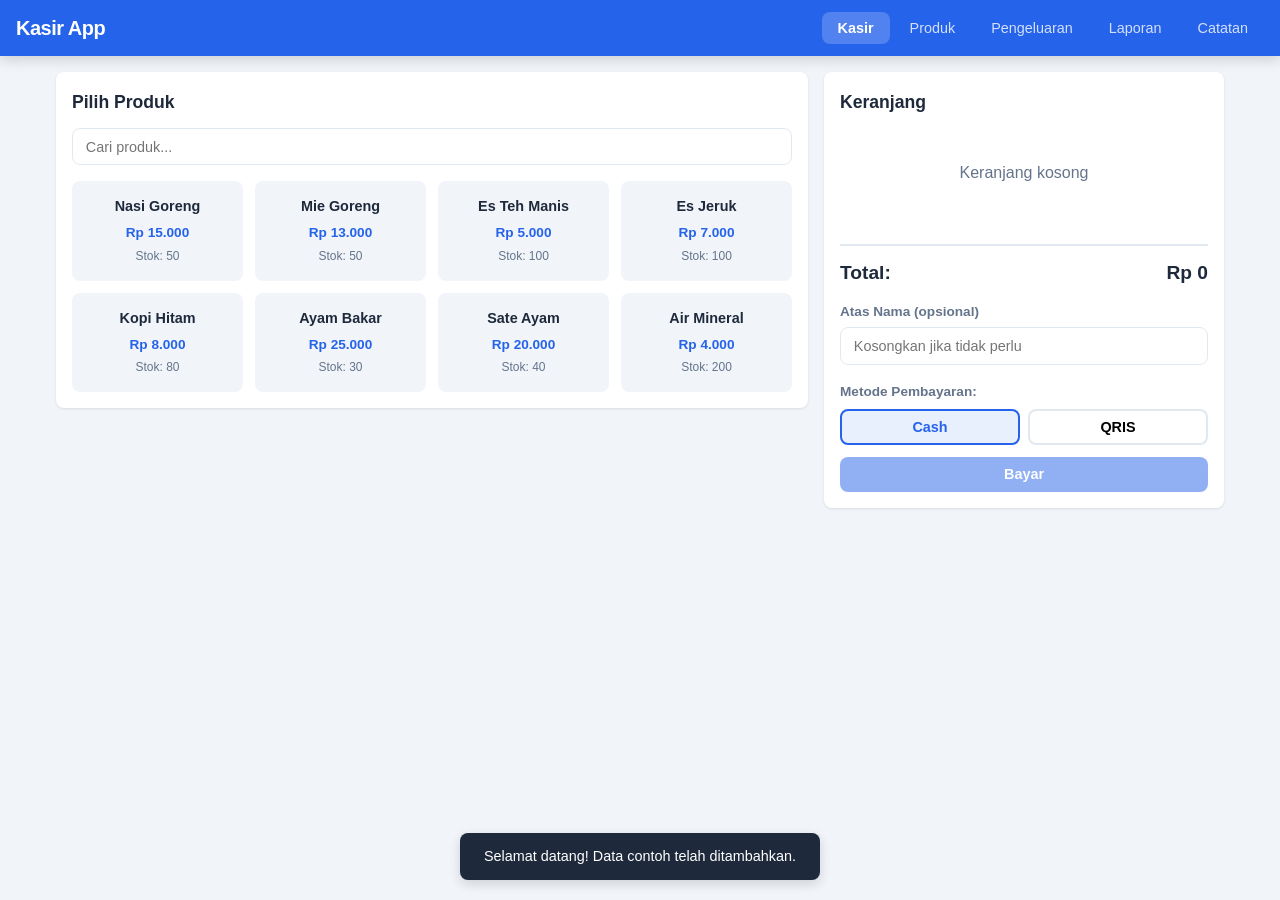
<file: projects/kasir-app/index.html>
<!DOCTYPE html>
<html lang="id">
<head>
    <meta charset="UTF-8">
    <meta name="viewport" content="width=device-width, initial-scale=1.0">
    <title>Kasir App</title>
    <link rel="stylesheet" href="style.css">
    <link rel="manifest" href="manifest.json">
    <meta name="theme-color" content="#2563eb">
    <meta name="apple-mobile-web-app-capable" content="yes">
    <meta name="apple-mobile-web-app-status-bar-style" content="black-translucent">
</head>
<body>
    <!-- Navigation -->
    <nav class="navbar">
        <div class="nav-brand">Kasir App</div>
        <div class="nav-links">
            <button class="nav-btn active" data-page="kasir">Kasir</button>
            <button class="nav-btn" data-page="produk">Produk</button>
            <button class="nav-btn" data-page="pengeluaran">Pengeluaran</button>
            <button class="nav-btn" data-page="laporan">Laporan</button>
            <button class="nav-btn" data-page="catatan">Catatan</button>
        </div>
        <button class="hamburger" id="hamburger">&#9776;</button>
    </nav>

    <!-- Mobile Menu -->
    <div class="mobile-menu" id="mobileMenu">
        <button class="nav-btn active" data-page="kasir">Kasir</button>
        <button class="nav-btn" data-page="produk">Produk</button>
        <button class="nav-btn" data-page="pengeluaran">Pengeluaran</button>
        <button class="nav-btn" data-page="laporan">Laporan</button>
        <button class="nav-btn" data-page="catatan">Catatan</button>
    </div>

    <!-- Page: Kasir -->
    <div class="page active" id="page-kasir">
        <div class="kasir-container">
            <div class="kasir-products">
                <h2>Pilih Produk</h2>
                <input type="text" id="searchProduct" placeholder="Cari produk..." class="search-input">
                <div class="product-grid" id="productGrid"></div>
            </div>
            <div class="kasir-cart">
                <h2>Keranjang</h2>
                <div class="cart-items" id="cartItems">
                    <p class="empty-cart">Keranjang kosong</p>
                </div>
                <div class="cart-summary">
                    <div class="cart-total">
                        <span>Total:</span>
                        <span id="cartTotal">Rp 0</span>
                    </div>
                    <div class="form-group">
                        <label>Atas Nama (opsional)</label>
                        <input type="text" id="atasNama" class="input-field" placeholder="Kosongkan jika tidak perlu">
                    </div>
                    <div class="payment-method">
                        <label>Metode Pembayaran:</label>
                        <div class="payment-buttons">
                            <button class="payment-btn active" data-method="cash">Cash</button>
                            <button class="payment-btn" data-method="qris">QRIS</button>
                        </div>
                    </div>
                    <button class="btn btn-primary btn-block" id="btnBayar" disabled>Bayar</button>
                </div>
            </div>
        </div>
    </div>

    <!-- Page: Produk -->
    <div class="page" id="page-produk">
        <div class="page-header">
            <h2>Manajemen Produk</h2>
            <button class="btn btn-primary" id="btnTambahProduk">+ Tambah Produk</button>
        </div>
        <div class="table-container">
            <table class="data-table">
                <thead>
                    <tr>
                        <th>Nama Produk</th>
                        <th>Harga</th>
                        <th>Stok</th>
                        <th>Kategori</th>
                        <th>Aksi</th>
                    </tr>
                </thead>
                <tbody id="produkTableBody"></tbody>
            </table>
        </div>
    </div>

    <!-- Page: Pengeluaran -->
    <div class="page" id="page-pengeluaran">
        <div class="page-header">
            <h2>Pencatatan Pengeluaran</h2>
            <button class="btn btn-primary" id="btnTambahPengeluaran">+ Tambah Pengeluaran</button>
        </div>
        <div class="filter-bar">
            <input type="date" id="filterTanggalPengeluaran" class="input-field">
            <button class="btn btn-secondary" id="btnFilterPengeluaran">Filter</button>
            <button class="btn btn-secondary" id="btnResetFilterPengeluaran">Reset</button>
        </div>
        <div class="table-container">
            <table class="data-table">
                <thead>
                    <tr>
                        <th>Tanggal</th>
                        <th>Keterangan</th>
                        <th>Jumlah</th>
                        <th>Aksi</th>
                    </tr>
                </thead>
                <tbody id="pengeluaranTableBody"></tbody>
            </table>
        </div>
    </div>

    <!-- Page: Laporan -->
    <div class="page" id="page-laporan">
        <div class="page-header">
            <h2>Laporan Harian</h2>
        </div>
        <div class="laporan-controls">
            <input type="date" id="tanggalLaporan" class="input-field">
            <button class="btn btn-primary" id="btnGenerateLaporan">Tampilkan Laporan</button>
        </div>
        <div class="laporan-content" id="laporanContent" style="display:none;">
            <div class="laporan-cards">
                <div class="laporan-card card-income">
                    <h3>Total Pendapatan</h3>
                    <p id="laporanPendapatan">Rp 0</p>
                </div>
                <div class="laporan-card card-expense">
                    <h3>Total Pengeluaran</h3>
                    <p id="laporanPengeluaran">Rp 0</p>
                </div>
                <div class="laporan-card card-profit">
                    <h3>Laba Bersih</h3>
                    <p id="laporanLaba">Rp 0</p>
                </div>
                <div class="laporan-card card-qris">
                    <h3>QRIS/Transfer Hari Ini</h3>
                    <p id="laporanQris">Rp 0</p>
                </div>
                <div class="laporan-card card-cash">
                    <h3>Cash Hari Ini</h3>
                    <p id="laporanCashHariIni">Rp 0</p>
                </div>
                <div class="laporan-card card-cash-total">
                    <h3>Total Cash Akumulasi</h3>
                    <p id="laporanCashAkumulasi">Rp 0</p>
                </div>
                <div class="laporan-card card-trx">
                    <h3>Total Transaksi</h3>
                    <p id="laporanTotalTrx">0</p>
                </div>
            </div>
            <div class="laporan-detail">
                <h3>Detail Penjualan Produk</h3>
                <div id="laporanDetailProduk"></div>
            </div>
            <div class="laporan-detail">
                <h3>Detail Pengeluaran</h3>
                <div id="laporanDetailPengeluaran"></div>
            </div>
            <div class="laporan-detail">
                <h3>Riwayat Transaksi</h3>
                <div id="laporanRiwayatTransaksi"></div>
            </div>
            <div class="copy-section">
                <h3>Salin Laporan untuk WhatsApp</h3>
                <textarea id="laporanTeks" rows="20" readonly></textarea>
                <button class="btn btn-success btn-block" id="btnCopyLaporan">Salin Laporan ke Clipboard</button>
                <p class="copy-status" id="copyStatus"></p>
            </div>
        </div>
    </div>

    <!-- Page: Catatan -->
    <div class="page" id="page-catatan">
        <div class="page-header">
            <h2>Catatan</h2>
            <button class="btn btn-primary" id="btnTambahCatatan">+ Tambah Catatan</button>
        </div>
        <div class="catatan-filter-bar">
            <button class="catatan-filter-btn active" data-filter="semua">Semua</button>
            <button class="catatan-filter-btn" data-filter="belum">Belum Selesai</button>
            <button class="catatan-filter-btn" data-filter="selesai">Selesai</button>
        </div>
        <div class="catatan-list" id="catatanList">
            <p class="empty-state">Belum ada catatan</p>
        </div>
    </div>

    <!-- Modal: Produk -->
    <div class="modal" id="modalProduk">
        <div class="modal-content">
            <div class="modal-header">
                <h3 id="modalProdukTitle">Tambah Produk</h3>
                <button class="modal-close" id="closeModalProduk">&times;</button>
            </div>
            <form id="formProduk">
                <input type="hidden" id="produkId">
                <div class="form-group">
                    <label>Nama Produk</label>
                    <input type="text" id="produkNama" class="input-field" required>
                </div>
                <div class="form-group">
                    <label>Harga (Rp)</label>
                    <input type="number" id="produkHarga" class="input-field" required min="0">
                </div>
                <div class="form-group">
                    <label>Stok</label>
                    <input type="number" id="produkStok" class="input-field" required min="0">
                </div>
                <div class="form-group">
                    <label>Kategori</label>
                    <input type="text" id="produkKategori" class="input-field" placeholder="Contoh: Makanan, Minuman">
                </div>
                <button type="submit" class="btn btn-primary btn-block">Simpan</button>
            </form>
        </div>
    </div>

    <!-- Modal: Pengeluaran -->
    <div class="modal" id="modalPengeluaran">
        <div class="modal-content">
            <div class="modal-header">
                <h3 id="modalPengeluaranTitle">Tambah Pengeluaran</h3>
                <button class="modal-close" id="closeModalPengeluaran">&times;</button>
            </div>
            <form id="formPengeluaran">
                <input type="hidden" id="pengeluaranId">
                <div class="form-group">
                    <label>Tanggal</label>
                    <input type="date" id="pengeluaranTanggal" class="input-field" required>
                </div>
                <div class="form-group">
                    <label>Keterangan</label>
                    <input type="text" id="pengeluaranKeterangan" class="input-field" required>
                </div>
                <div class="form-group">
                    <label>Jumlah (Rp)</label>
                    <input type="number" id="pengeluaranJumlah" class="input-field" required min="0">
                </div>
                <button type="submit" class="btn btn-primary btn-block">Simpan</button>
            </form>
        </div>
    </div>

    <!-- Modal: Konfirmasi Bayar -->
    <div class="modal" id="modalBayar">
        <div class="modal-content">
            <div class="modal-header">
                <h3>Konfirmasi Pembayaran</h3>
                <button class="modal-close" id="closeModalBayar">&times;</button>
            </div>
            <div class="bayar-summary" id="bayarSummary"></div>
            <button class="btn btn-success btn-block" id="btnKonfirmasiBayar">Konfirmasi & Simpan</button>
        </div>
    </div>

    <!-- Modal: Catatan -->
    <div class="modal" id="modalCatatan">
        <div class="modal-content">
            <div class="modal-header">
                <h3 id="modalCatatanTitle">Tambah Catatan</h3>
                <button class="modal-close" id="closeModalCatatan">&times;</button>
            </div>
            <form id="formCatatan">
                <input type="hidden" id="catatanId">
                <div class="form-group">
                    <label>Judul</label>
                    <input type="text" id="catatanJudul" class="input-field" required placeholder="Contoh: Hutang Budi">
                </div>
                <div class="form-group">
                    <label>Keterangan</label>
                    <textarea id="catatanIsi" class="input-field" rows="4" placeholder="Detail catatan..."></textarea>
                </div>
                <div class="form-group">
                    <label>Jumlah (Rp) - opsional</label>
                    <input type="number" id="catatanJumlah" class="input-field" min="0" placeholder="Kosongkan jika tidak ada nominal">
                </div>
                <button type="submit" class="btn btn-primary btn-block">Simpan</button>
            </form>
        </div>
    </div>

    <!-- Toast Notification -->
    <div class="toast" id="toast"></div>

    <script src="app.js"></script>
</body>
</html>
</file>
<file: projects/kasir-app/style.css>
/* ============ RESET & BASE ============ */
* {
    margin: 0;
    padding: 0;
    box-sizing: border-box;
}

:root {
    --primary: #2563eb;
    --primary-dark: #1d4ed8;
    --success: #16a34a;
    --danger: #dc2626;
    --warning: #f59e0b;
    --bg: #f1f5f9;
    --card: #ffffff;
    --text: #1e293b;
    --text-light: #64748b;
    --border: #e2e8f0;
    --shadow: 0 1px 3px rgba(0,0,0,0.1);
    --shadow-lg: 0 4px 12px rgba(0,0,0,0.15);
    --radius: 8px;
}

body {
    font-family: -apple-system, BlinkMacSystemFont, 'Segoe UI', Roboto, sans-serif;
    background: var(--bg);
    color: var(--text);
    line-height: 1.6;
    min-height: 100vh;
}

/* ============ NAVBAR ============ */
.navbar {
    background: var(--primary);
    color: white;
    padding: 0 1rem;
    display: flex;
    align-items: center;
    justify-content: space-between;
    height: 56px;
    position: sticky;
    top: 0;
    z-index: 100;
    box-shadow: var(--shadow-lg);
}

.nav-brand {
    font-size: 1.25rem;
    font-weight: 700;
    letter-spacing: -0.5px;
}

.nav-links {
    display: flex;
    gap: 0.25rem;
}

.nav-btn {
    background: transparent;
    color: rgba(255,255,255,0.8);
    border: none;
    padding: 0.5rem 1rem;
    cursor: pointer;
    font-size: 0.9rem;
    border-radius: var(--radius);
    transition: all 0.2s;
    font-weight: 500;
}

.nav-btn:hover {
    background: rgba(255,255,255,0.15);
    color: white;
}

.nav-btn.active {
    background: rgba(255,255,255,0.2);
    color: white;
    font-weight: 600;
}

.hamburger {
    display: none;
    background: transparent;
    border: none;
    color: white;
    font-size: 1.5rem;
    cursor: pointer;
    padding: 0.25rem 0.5rem;
}

.mobile-menu {
    display: none;
    flex-direction: column;
    background: var(--primary-dark);
    position: sticky;
    top: 56px;
    z-index: 99;
}

.mobile-menu .nav-btn {
    padding: 0.75rem 1rem;
    text-align: left;
    border-radius: 0;
    border-bottom: 1px solid rgba(255,255,255,0.1);
}

.mobile-menu.open {
    display: flex;
}

/* ============ PAGES ============ */
.page {
    display: none;
    padding: 1rem;
    max-width: 1200px;
    margin: 0 auto;
}

.page.active {
    display: block;
}

.page-header {
    display: flex;
    justify-content: space-between;
    align-items: center;
    margin-bottom: 1rem;
    flex-wrap: wrap;
    gap: 0.5rem;
}

.page-header h2 {
    font-size: 1.4rem;
}

/* ============ BUTTONS ============ */
.btn {
    padding: 0.6rem 1.2rem;
    border: none;
    border-radius: var(--radius);
    cursor: pointer;
    font-size: 0.9rem;
    font-weight: 600;
    transition: all 0.2s;
    display: inline-flex;
    align-items: center;
    gap: 0.4rem;
}

.btn-primary {
    background: var(--primary);
    color: white;
}

.btn-primary:hover {
    background: var(--primary-dark);
}

.btn-success {
    background: var(--success);
    color: white;
}

.btn-success:hover {
    background: #15803d;
}

.btn-danger {
    background: var(--danger);
    color: white;
}

.btn-danger:hover {
    background: #b91c1c;
}

.btn-secondary {
    background: #e2e8f0;
    color: var(--text);
}

.btn-secondary:hover {
    background: #cbd5e1;
}

.btn-warning {
    background: var(--warning);
    color: white;
}

.btn-warning:hover {
    background: #d97706;
}

.btn-sm {
    padding: 0.35rem 0.7rem;
    font-size: 0.8rem;
}

.btn-block {
    width: 100%;
    justify-content: center;
}

.btn:disabled {
    opacity: 0.5;
    cursor: not-allowed;
}

/* ============ INPUTS ============ */
.input-field {
    width: 100%;
    padding: 0.6rem 0.8rem;
    border: 1px solid var(--border);
    border-radius: var(--radius);
    font-size: 0.9rem;
    transition: border-color 0.2s;
    background: white;
    font-family: inherit;
}

.input-field:focus {
    outline: none;
    border-color: var(--primary);
    box-shadow: 0 0 0 3px rgba(37, 99, 235, 0.15);
}

.search-input {
    width: 100%;
    padding: 0.6rem 0.8rem;
    border: 1px solid var(--border);
    border-radius: var(--radius);
    font-size: 0.9rem;
    margin-bottom: 1rem;
    background: white;
}

.search-input:focus {
    outline: none;
    border-color: var(--primary);
}

.form-group {
    margin-bottom: 1rem;
}

.form-group label {
    display: block;
    margin-bottom: 0.3rem;
    font-weight: 600;
    font-size: 0.85rem;
    color: var(--text-light);
}

.filter-bar {
    display: flex;
    gap: 0.5rem;
    margin-bottom: 1rem;
    flex-wrap: wrap;
}

.filter-bar .input-field {
    width: auto;
    max-width: 200px;
}

/* ============ KASIR PAGE ============ */
.kasir-container {
    display: grid;
    grid-template-columns: 1fr 400px;
    gap: 1rem;
    align-items: start;
}

.kasir-products, .kasir-cart {
    background: var(--card);
    border-radius: var(--radius);
    padding: 1rem;
    box-shadow: var(--shadow);
}

.kasir-products h2, .kasir-cart h2 {
    font-size: 1.1rem;
    margin-bottom: 0.75rem;
}

.product-grid {
    display: grid;
    grid-template-columns: repeat(auto-fill, minmax(140px, 1fr));
    gap: 0.75rem;
    max-height: calc(100vh - 220px);
    overflow-y: auto;
}

.product-card {
    background: var(--bg);
    border: 2px solid transparent;
    border-radius: var(--radius);
    padding: 0.75rem;
    cursor: pointer;
    transition: all 0.2s;
    text-align: center;
}

.product-card:hover {
    border-color: var(--primary);
    transform: translateY(-2px);
    box-shadow: var(--shadow);
}

.product-card .product-name {
    font-weight: 600;
    font-size: 0.9rem;
    margin-bottom: 0.25rem;
}

.product-card .product-price {
    color: var(--primary);
    font-weight: 700;
    font-size: 0.85rem;
}

.product-card .product-stock {
    font-size: 0.75rem;
    color: var(--text-light);
    margin-top: 0.2rem;
}

.product-card.out-of-stock {
    opacity: 0.5;
    cursor: not-allowed;
}

/* Cart */
.cart-items {
    max-height: 300px;
    overflow-y: auto;
    margin-bottom: 1rem;
    min-height: 100px;
}

.empty-cart {
    text-align: center;
    color: var(--text-light);
    padding: 2rem 0;
}

.cart-item {
    display: flex;
    align-items: center;
    justify-content: space-between;
    padding: 0.5rem 0;
    border-bottom: 1px solid var(--border);
    gap: 0.5rem;
}

.cart-item-info {
    flex: 1;
    min-width: 0;
}

.cart-item-name {
    font-weight: 600;
    font-size: 0.85rem;
    white-space: nowrap;
    overflow: hidden;
    text-overflow: ellipsis;
}

.cart-item-price {
    font-size: 0.8rem;
    color: var(--text-light);
}

.cart-item-qty {
    display: flex;
    align-items: center;
    gap: 0.3rem;
}

.cart-item-qty button {
    width: 28px;
    height: 28px;
    border: 1px solid var(--border);
    border-radius: 4px;
    background: white;
    cursor: pointer;
    font-size: 1rem;
    display: flex;
    align-items: center;
    justify-content: center;
    font-weight: 700;
}

.cart-item-qty button:hover {
    background: var(--bg);
}

.cart-item-qty span {
    min-width: 24px;
    text-align: center;
    font-weight: 600;
}

.cart-item-subtotal {
    font-weight: 700;
    font-size: 0.85rem;
    min-width: 80px;
    text-align: right;
}

.cart-item-remove {
    background: none;
    border: none;
    color: var(--danger);
    cursor: pointer;
    font-size: 1.2rem;
    padding: 0.2rem;
}

/* Cart Summary */
.cart-summary {
    border-top: 2px solid var(--border);
    padding-top: 0.75rem;
}

.cart-total {
    display: flex;
    justify-content: space-between;
    font-size: 1.2rem;
    font-weight: 700;
    margin-bottom: 0.75rem;
}

.payment-method {
    margin-bottom: 0.75rem;
}

.payment-method label {
    font-size: 0.85rem;
    font-weight: 600;
    display: block;
    margin-bottom: 0.4rem;
    color: var(--text-light);
}

.payment-buttons {
    display: flex;
    gap: 0.5rem;
}

.payment-btn {
    flex: 1;
    padding: 0.5rem;
    border: 2px solid var(--border);
    border-radius: var(--radius);
    background: white;
    cursor: pointer;
    font-weight: 600;
    font-size: 0.9rem;
    transition: all 0.2s;
}

.payment-btn.active {
    border-color: var(--primary);
    background: rgba(37, 99, 235, 0.1);
    color: var(--primary);
}

/* ============ TABLE ============ */
.table-container {
    background: var(--card);
    border-radius: var(--radius);
    box-shadow: var(--shadow);
    overflow-x: auto;
}

.data-table {
    width: 100%;
    border-collapse: collapse;
}

.data-table th {
    background: var(--bg);
    padding: 0.75rem 1rem;
    text-align: left;
    font-size: 0.8rem;
    text-transform: uppercase;
    color: var(--text-light);
    font-weight: 700;
    white-space: nowrap;
}

.data-table td {
    padding: 0.75rem 1rem;
    border-bottom: 1px solid var(--border);
    font-size: 0.9rem;
}

.data-table tr:last-child td {
    border-bottom: none;
}

.data-table .actions {
    display: flex;
    gap: 0.4rem;
}

/* ============ MODAL ============ */
.modal {
    display: none;
    position: fixed;
    top: 0;
    left: 0;
    width: 100%;
    height: 100%;
    background: rgba(0,0,0,0.5);
    z-index: 200;
    align-items: center;
    justify-content: center;
    padding: 1rem;
}

.modal.open {
    display: flex;
}

.modal-content {
    background: white;
    border-radius: var(--radius);
    width: 100%;
    max-width: 450px;
    max-height: 90vh;
    overflow-y: auto;
    box-shadow: var(--shadow-lg);
}

.modal-header {
    display: flex;
    justify-content: space-between;
    align-items: center;
    padding: 1rem;
    border-bottom: 1px solid var(--border);
}

.modal-header h3 {
    font-size: 1.1rem;
}

.modal-close {
    background: none;
    border: none;
    font-size: 1.5rem;
    cursor: pointer;
    color: var(--text-light);
    padding: 0;
    line-height: 1;
}

.modal-content form, .bayar-summary {
    padding: 1rem;
}

/* Bayar Summary */
.bayar-summary .bayar-item {
    display: flex;
    justify-content: space-between;
    padding: 0.3rem 0;
    font-size: 0.9rem;
}

.bayar-summary .bayar-total {
    display: flex;
    justify-content: space-between;
    padding: 0.75rem 0;
    font-size: 1.1rem;
    font-weight: 700;
    border-top: 2px solid var(--border);
    margin-top: 0.5rem;
}

.bayar-summary .bayar-method {
    margin-top: 0.5rem;
    padding: 0.5rem;
    background: var(--bg);
    border-radius: var(--radius);
    text-align: center;
    font-weight: 600;
}

#btnKonfirmasiBayar {
    margin: 0 1rem 1rem;
    width: calc(100% - 2rem);
}

/* ============ LAPORAN ============ */
.laporan-controls {
    display: flex;
    gap: 0.5rem;
    margin-bottom: 1rem;
    flex-wrap: wrap;
}

.laporan-controls .input-field {
    width: auto;
}

.laporan-cards {
    display: grid;
    grid-template-columns: repeat(auto-fill, minmax(180px, 1fr));
    gap: 0.75rem;
    margin-bottom: 1.5rem;
}

.laporan-card {
    background: var(--card);
    border-radius: var(--radius);
    padding: 1rem;
    box-shadow: var(--shadow);
    border-left: 4px solid var(--primary);
}

.laporan-card h3 {
    font-size: 0.8rem;
    color: var(--text-light);
    text-transform: uppercase;
    margin-bottom: 0.3rem;
}

.laporan-card p {
    font-size: 1.3rem;
    font-weight: 700;
}

.card-income { border-left-color: var(--success); }
.card-income p { color: var(--success); }
.card-expense { border-left-color: var(--danger); }
.card-expense p { color: var(--danger); }
.card-profit { border-left-color: var(--primary); }
.card-profit p { color: var(--primary); }
.card-cash { border-left-color: #8b5cf6; }
.card-cash p { color: #8b5cf6; }
.card-cash-total { border-left-color: #7c3aed; }
.card-cash-total p { color: #7c3aed; }
.card-qris { border-left-color: #f59e0b; }
.card-qris p { color: #f59e0b; }
.card-trx { border-left-color: #06b6d4; }
.card-trx p { color: #06b6d4; }

.laporan-detail {
    background: var(--card);
    border-radius: var(--radius);
    padding: 1rem;
    box-shadow: var(--shadow);
    margin-bottom: 1rem;
}

.laporan-detail h3 {
    font-size: 1rem;
    margin-bottom: 0.75rem;
    padding-bottom: 0.5rem;
    border-bottom: 1px solid var(--border);
}

.laporan-detail table {
    width: 100%;
    border-collapse: collapse;
}

.laporan-detail table th {
    text-align: left;
    font-size: 0.8rem;
    color: var(--text-light);
    padding: 0.4rem 0.5rem;
    border-bottom: 1px solid var(--border);
}

.laporan-detail table td {
    padding: 0.4rem 0.5rem;
    font-size: 0.85rem;
    border-bottom: 1px solid var(--border);
}

.copy-section {
    background: var(--card);
    border-radius: var(--radius);
    padding: 1rem;
    box-shadow: var(--shadow);
    margin-bottom: 1rem;
}

.copy-section h3 {
    font-size: 1rem;
    margin-bottom: 0.75rem;
}

#laporanTeks {
    width: 100%;
    padding: 0.75rem;
    border: 1px solid var(--border);
    border-radius: var(--radius);
    font-family: 'Courier New', monospace;
    font-size: 0.8rem;
    resize: vertical;
    background: #f8fafc;
    margin-bottom: 0.75rem;
    line-height: 1.5;
}

.copy-status {
    text-align: center;
    margin-top: 0.5rem;
    font-weight: 600;
    font-size: 0.9rem;
}

.copy-status.success {
    color: var(--success);
}

/* ============ CATATAN ============ */
.catatan-filter-bar {
    display: flex;
    gap: 0.5rem;
    margin-bottom: 1rem;
    flex-wrap: wrap;
}

.catatan-filter-btn {
    padding: 0.45rem 1rem;
    border: 2px solid var(--border);
    border-radius: var(--radius);
    background: white;
    cursor: pointer;
    font-weight: 600;
    font-size: 0.85rem;
    transition: all 0.2s;
    color: var(--text-light);
}

.catatan-filter-btn.active {
    border-color: var(--primary);
    background: rgba(37, 99, 235, 0.1);
    color: var(--primary);
}

.catatan-list {
    display: flex;
    flex-direction: column;
    gap: 0.75rem;
}

.catatan-card {
    background: var(--card);
    border-radius: var(--radius);
    padding: 1rem;
    box-shadow: var(--shadow);
    border-left: 4px solid var(--warning);
    transition: all 0.2s;
}

.catatan-card.selesai {
    border-left-color: var(--success);
    opacity: 0.7;
}

.catatan-card-header {
    display: flex;
    justify-content: space-between;
    align-items: flex-start;
    gap: 0.5rem;
    margin-bottom: 0.5rem;
}

.catatan-card-title {
    font-weight: 700;
    font-size: 1rem;
    flex: 1;
}

.catatan-card.selesai .catatan-card-title {
    text-decoration: line-through;
    color: var(--text-light);
}

.catatan-card-date {
    font-size: 0.75rem;
    color: var(--text-light);
    white-space: nowrap;
}

.catatan-card-body {
    font-size: 0.9rem;
    color: var(--text);
    margin-bottom: 0.5rem;
    white-space: pre-wrap;
    line-height: 1.5;
}

.catatan-card-amount {
    font-weight: 700;
    font-size: 0.95rem;
    color: var(--danger);
    margin-bottom: 0.75rem;
}

.catatan-card-actions {
    display: flex;
    gap: 0.4rem;
    flex-wrap: wrap;
}

.catatan-badge {
    display: inline-block;
    padding: 0.15rem 0.5rem;
    border-radius: 4px;
    font-size: 0.7rem;
    font-weight: 700;
    text-transform: uppercase;
}

.catatan-badge.belum {
    background: #fef3c7;
    color: #92400e;
}

.catatan-badge.selesai {
    background: #dcfce7;
    color: #166534;
}

/* ============ TOAST ============ */
.toast {
    position: fixed;
    bottom: 20px;
    left: 50%;
    transform: translateX(-50%) translateY(100px);
    background: #1e293b;
    color: white;
    padding: 0.75rem 1.5rem;
    border-radius: var(--radius);
    font-size: 0.9rem;
    font-weight: 500;
    z-index: 300;
    transition: transform 0.3s ease;
    box-shadow: var(--shadow-lg);
    white-space: nowrap;
}

.toast.show {
    transform: translateX(-50%) translateY(0);
}

/* ============ RESPONSIVE ============ */
@media (max-width: 768px) {
    .nav-links {
        display: none;
    }

    .hamburger {
        display: block;
    }

    .kasir-container {
        grid-template-columns: 1fr;
    }

    .product-grid {
        grid-template-columns: repeat(auto-fill, minmax(110px, 1fr));
        max-height: 40vh;
    }

    .laporan-cards {
        grid-template-columns: repeat(2, 1fr);
    }

    .filter-bar .input-field {
        max-width: 100%;
        flex: 1;
    }

    .page-header {
        flex-direction: column;
        align-items: flex-start;
    }

    .data-table th, .data-table td {
        padding: 0.5rem 0.6rem;
        font-size: 0.8rem;
    }
}

@media (max-width: 480px) {
    .laporan-cards {
        grid-template-columns: 1fr;
    }

    .product-grid {
        grid-template-columns: repeat(2, 1fr);
    }

    .laporan-card p {
        font-size: 1.1rem;
    }
}

/* ============ SCROLLBAR ============ */
::-webkit-scrollbar {
    width: 6px;
}

::-webkit-scrollbar-track {
    background: transparent;
}

::-webkit-scrollbar-thumb {
    background: #cbd5e1;
    border-radius: 3px;
}

::-webkit-scrollbar-thumb:hover {
    background: #94a3b8;
}

/* Empty state */
.empty-state {
    text-align: center;
    padding: 2rem;
    color: var(--text-light);
}
</file>
